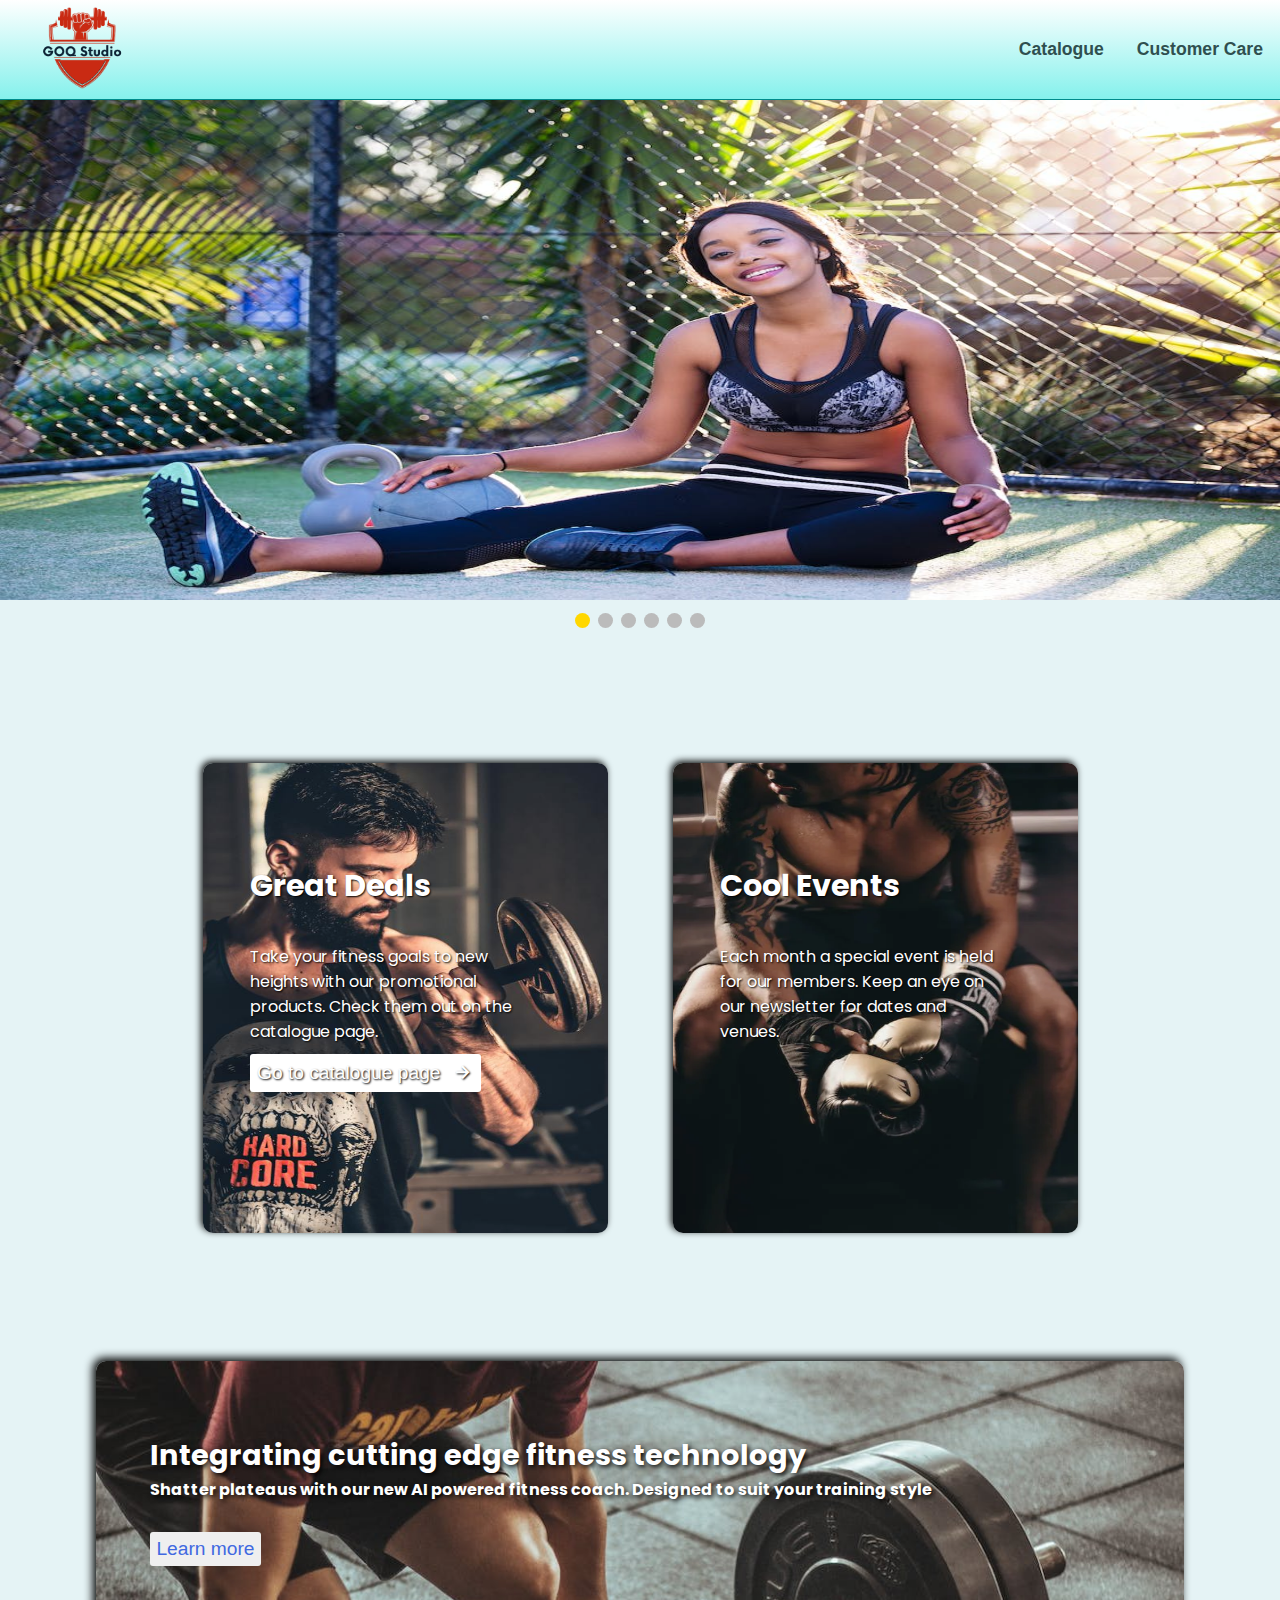
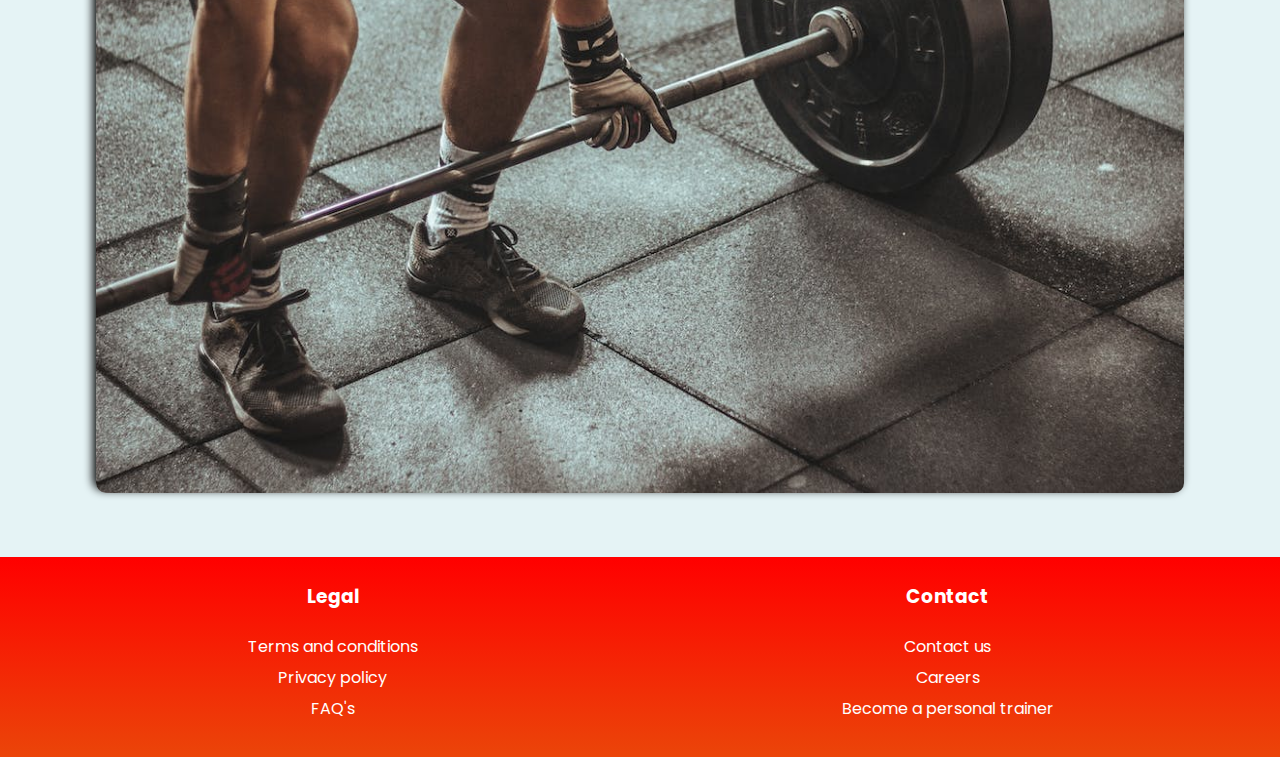
<file: index.html>
<!DOCTYPE html>
<html lang="en">
  <head>
    <meta charset="UTF-8" />
    <meta name="viewport" content="width=device-width, initial-scale=1.0" />
    <link rel="stylesheet" href="./resources/css/index.css" />
    <link
      href="https://unpkg.com/boxicons@2.1.4/css/boxicons.min.css"
      rel="stylesheet"
    />
    <title>Home page</title>
    <link
      rel="icon"
      type="image/x-icon"
      href="./resources/images/favicon (2).ico"
    />
  </head>
  <body>
    <header>
      <nav class="navBar desktop">
        <div class="logo-box">
          <img
            src="./resources/images/goq_logo.png"
            class="logo-pic"
            alt="logo-pic"
          />
        </div>
        <ul class="navLinks desk-links">
          <li><a href="aCatalogue.html">Catalogue</a></li>
          <li>
            <a href="customer.html">Customer Care</a>
          </li>
        </ul>
      </nav>
      <nav class="navBar mobile">
        <div class="logo-box">
          <img
            src="./resources/images/goq_logo.png"
            class="logo-pic"
            alt="logo-pic"
          />
        </div>
        <div class="hamburger-menu">
          <i class="bx bx-menu"></i>
        </div>
        <ul class="navLinks ham-links">
          <i class="bx bx-x"></i>
          <li><a href="aCatalogue.html">Catalogue</a></li>
          <li>
            <a href="customer.html">Customer Care</a>
          </li>
        </ul>
      </nav>
    </header>
    <div class="slider-box">
      <div class="slider">
        <div class="img-box">
          <img src="./resources/images/lady-train.jpeg" alt="gym-pic" />
          <span class="caption 0">Stay balanced</span>
        </div>
        <div class="img-box">
          <img src="./resources/images/gym-mix.jpg" alt="gym-pic" />
          <span class="caption 1">Get professional nutritional advice</span>
        </div>
        <div class="img-box">
          <img src="./resources/images/drawing.jpeg" alt="gym-pic" />
          <span class="caption 2">Get motivated</span>
        </div>
        <div class="img-box">
          <img src="./resources/images/spot-train.jpeg" alt="gym-pic" />
          <span class="caption 3">Get a tailored training programme</span>
        </div>
        <div class="img-box">
          <img src="./resources/images/gym-rope.jpg" alt="gym-pic" />
          <span class="caption 4">Get fit</span>
        </div>
        <div class="img-box">
          <img src="./resources/images/fit-healthy.jpeg" alt="gym-pic" />
          <span class="caption 5">Stay healthy</span>
        </div>
      </div>
      <div class="navBtn-box">
        <span class="dot 0 activeBtn"></span>
        <span class="dot 1"></span>
        <span class="dot 2"></span>
        <span class="dot 3"></span>
        <span class="dot 4"></span>
        <span class="dot 5"></span>
      </div>
    </div>
    <div class="about-box">
      <div class="about">
        <div class="about-us">
          <img src="./resources/images/curl.jpeg" alt="train" />
          <div class="img-caption">
            <h2 class="img-title">Great Deals</h2>
            <p>
              Take your fitness goals to new heights with our promotional
              products. Check them out on the catalogue page.
            </p>
            <a href="aCatalogue.html" class="catalogue-link"
              >Go to catalogue page <i class="bx bx-right-arrow-alt"></i
            ></a>
          </div>
        </div>
        <div class="promotion">
          <img src="./resources/images/lean.jpeg" alt="train-gloves" />
          <div class="img-caption">
            <h2 class="img-title">Cool Events</h2>
            <p>
              Each month a special event is held for our members. Keep an eye on
              our newsletter for dates and venues.
            </p>
          </div>
        </div>
      </div>
    </div>
    <div class="img-detail-box">
      <div class="img-detail">
        <div class="img-detail-info">
          <img
            src="./resources/images/squat_barbell.jpeg"
            class="detail-pic"
            alt="gym-pic"
          />
          <div class="img-detail-caption">
            <p class="img-detail-title">
              Integrating cutting edge fitness technology
            </p>
            <p class="img-detail-description">
              Shatter plateaus with our new AI powered fitness coach. Designed
              to suit your training style
            </p>
            <button class="img-detail-btn">Learn more</button>
          </div>
        </div>
      </div>
    </div>
    <footer class="footer">
      <div class="footer-box">
        <div class="footer-1">
          <h3 class="footerSub-1">Legal</h3>
          <p>Terms and conditions</p>
          <p>Privacy policy</p>
          <p>FAQ's</p>
        </div>
        <div class="footer-2">
          <h3 class="footerSub-2">Contact</h3>
          <p>Contact us</p>
          <p>Careers</p>
          <p>Become a personal trainer</p>
        </div>
      </div>
    </footer>
    <script src="./resources/javaScript/index.js"></script>
  </body>
</html>
</file>
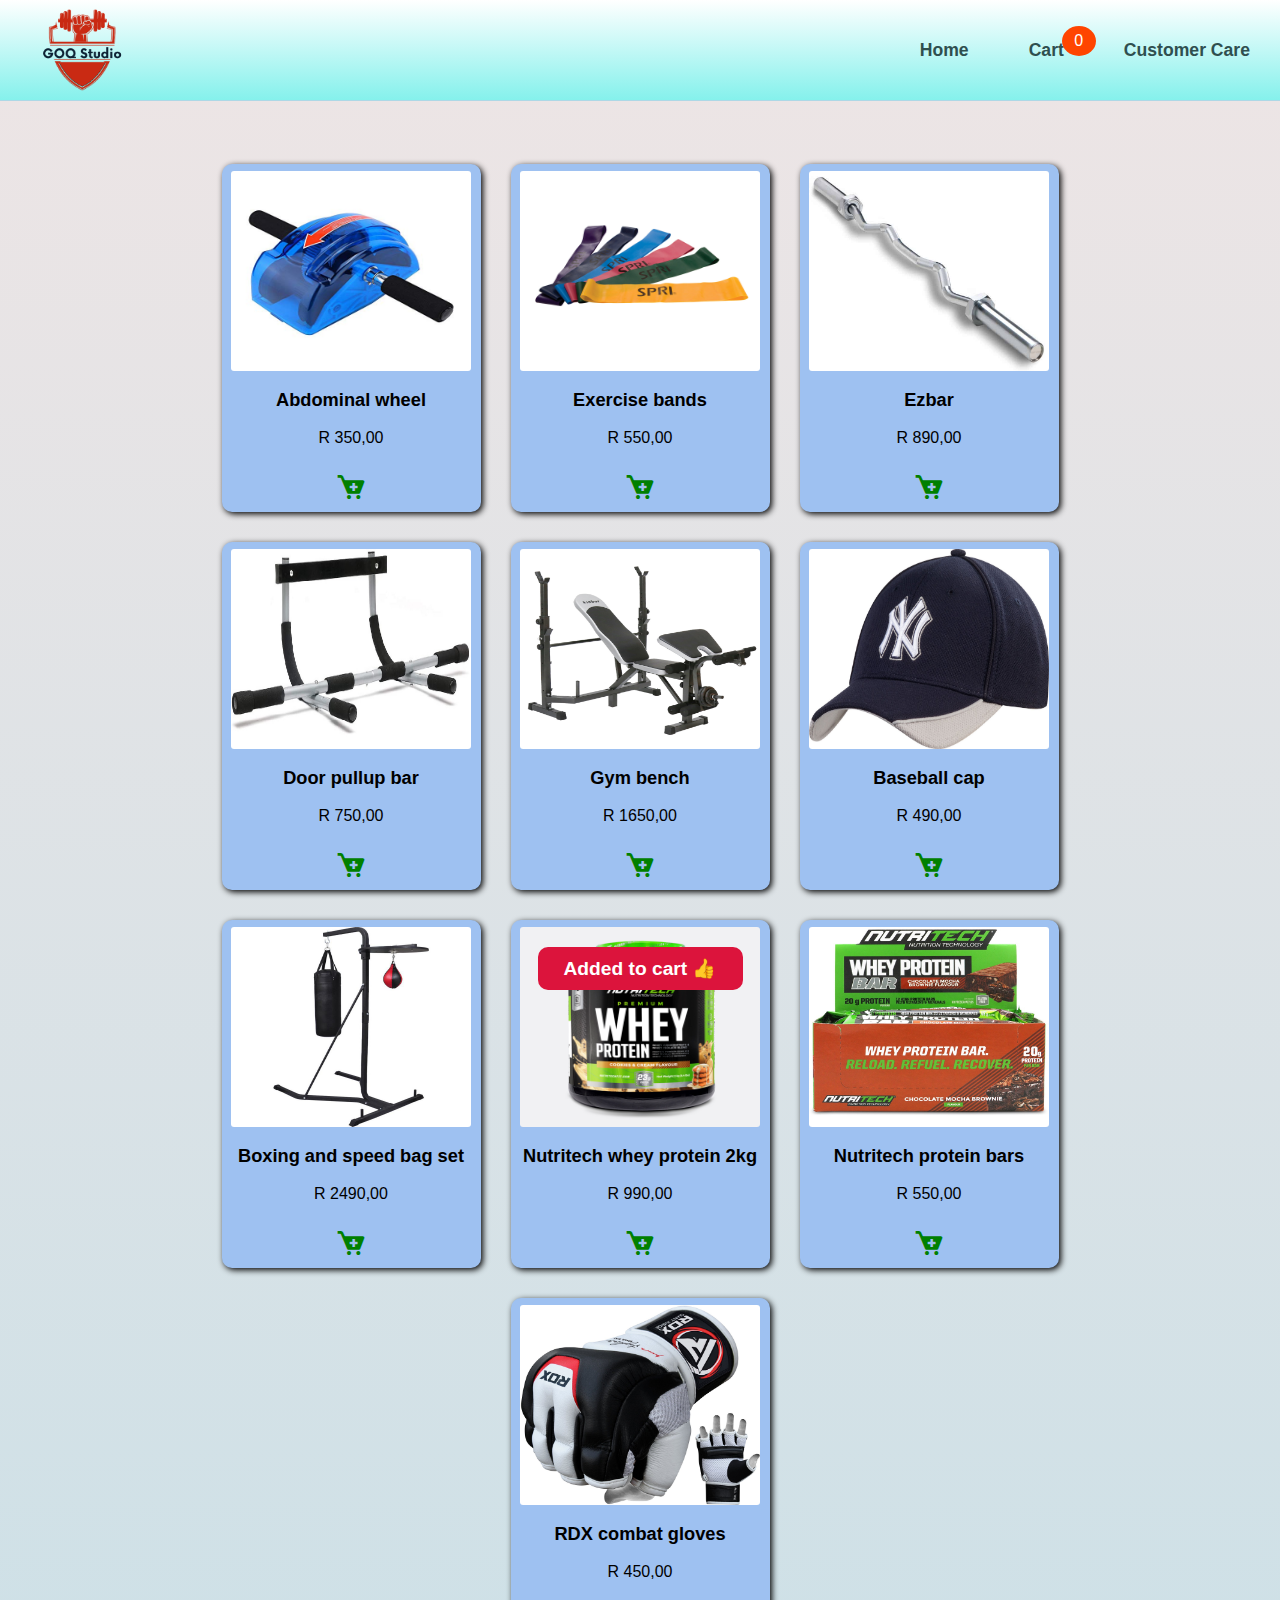
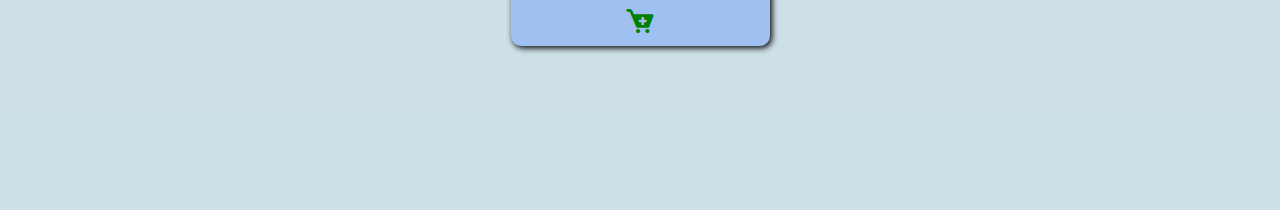
<file: aCatalogue.html>
<!DOCTYPE html>
<html lang="en">
  <head>
    <meta charset="utf-8" />
    <meta name="viewport" content="width=device-width, initial-scale=1" />
    <link
      href="https://unpkg.com/boxicons@2.1.4/css/boxicons.min.css"
      rel="stylesheet"
    />
    <link rel="stylesheet" href="resources/css/cart.css" type="text/css" />
    <link rel="stylesheet" href="resources/css/catalogue.css" type="text/css" />
    <title>Catalogue page</title>
    <link
      rel="icon"
      type="image/x-icon"
      href="./resources/images/favicon (2).ico"
    />
  </head>

  <body>
    <div class="confirmation-wrapper hide"></div>
    <div class="confirmation-msg">
      <h2 class="c-title">Thank you for your purchase</h2>
        <!-- confirmation message to the customer -->
      <p class="c-msg">
        The contents of your shopping cart are displayed below. Our sales team
        will contact you shortly to process your order. If for any reason you
        would like to cancel your order then the cancel button can be clicked.
        If not click the proceed button.
      </p>
      <div class="confirm-total-container">
        <p class="confirm-total-title">Total:</p>
        <p class="confirm-total-box">
          R <span class="confirm-total-amount"></span>,00
        </p>
      </div>
      <div class="order-container"></div>
      <div class="order-btn-container">
        <button class="cancel-btn">Cancel</button>
        <button class="ok-btn">Proceed</button>
      </div>
    </div>
    <header>
      <nav class="navBar desktop">
        <div class="logo-box">
          <img
            src="./resources/images/goq_logo.png"
            class="logo-pic"
            alt="logo-pic"
          />
        </div>
        <ul class="navLinks desk-links">
          <li><a href="index.html">Home</a></li>
          <li class="cartCount">
              <!-- click the link to open the shopping cart -->
            <a class="open-cart">Cart</a> <span class="count">0</span>
          </li>
          <li>
            <a href="customer.html">Customer Care</a>
          </li>
        </ul>
      </nav>
      <!--Navbar for smaller screen widths-->
      <nav class="navBar mobile">
        <div class="logo-box">
          <img
            src="./resources/images/goq_logo.png"
            class="logo-pic"
            alt="logo-pic"
          />
        </div>
        <div class="hamburger-menu">
          <i class="bx bx-menu"></i>
        </div>
        <ul class="navLinks ham-links">
          <i class="bx bx-x"></i>
          <li><a href="index.html">Home</a></li>
          <li class="cartCount">
            <a class="open-cart">Cart</a> <span class="count">0</span>
          </li>
          <li>
            <a href="customer.html">Customer Care</a>
          </li>
        </ul>
      </nav>
    </header>
    <div class="product-container">
      <!-- the products are added dynamically after being retrieved from sessionStorage -->
      <div class="catalogueList"></div>
    </div>

    <!-- cart-display that appears when the cart button is clicked -->
    <div class="cart-container">
      <h2 class="cart-title">Items in cart</h2>
      <!-- cart content that the user has chosen will appear here -->
      <div class="cart-content">
        <!-- <div class="cart-box"></div> -->
      </div>
      <!-- Total -->
      <div class="total">
        <div class="total-title">Total</div>
        <div class="total-price">R 0,00</div>
      </div>
      <!--Buy button-->
      <button type="button" class="btn-buy">Pay now</button>
      <!--Cart close-->
      <i class="bx bx-x-circle" id="close-cart"></i>
    </div>

    <!--added to cart alert message-->
    <div class="add-box">
      <div class="add-msg">Added to cart 👍</div>
    </div>

    <!-- cancel order message -->
    <div class="cancel-box">
      <div class="cancel-msg confirm-modal">
        Your order has been cancelled 😥
      </div>
    </div>

    <!-- thank you order message -->
    <div class="thank-box">
      <div class="thank-msg confirm-modal">
        Your order has been captured successfully 😀
      </div>
    </div>
    <footer></footer>

    <script
      type="text/javascript"
      src="resources/javaScript/cartDisplay.js"
    ></script>
    <script type="text/javascript" src="resources/javaScript/cart.js"></script>
  </body>
</html>
</file>
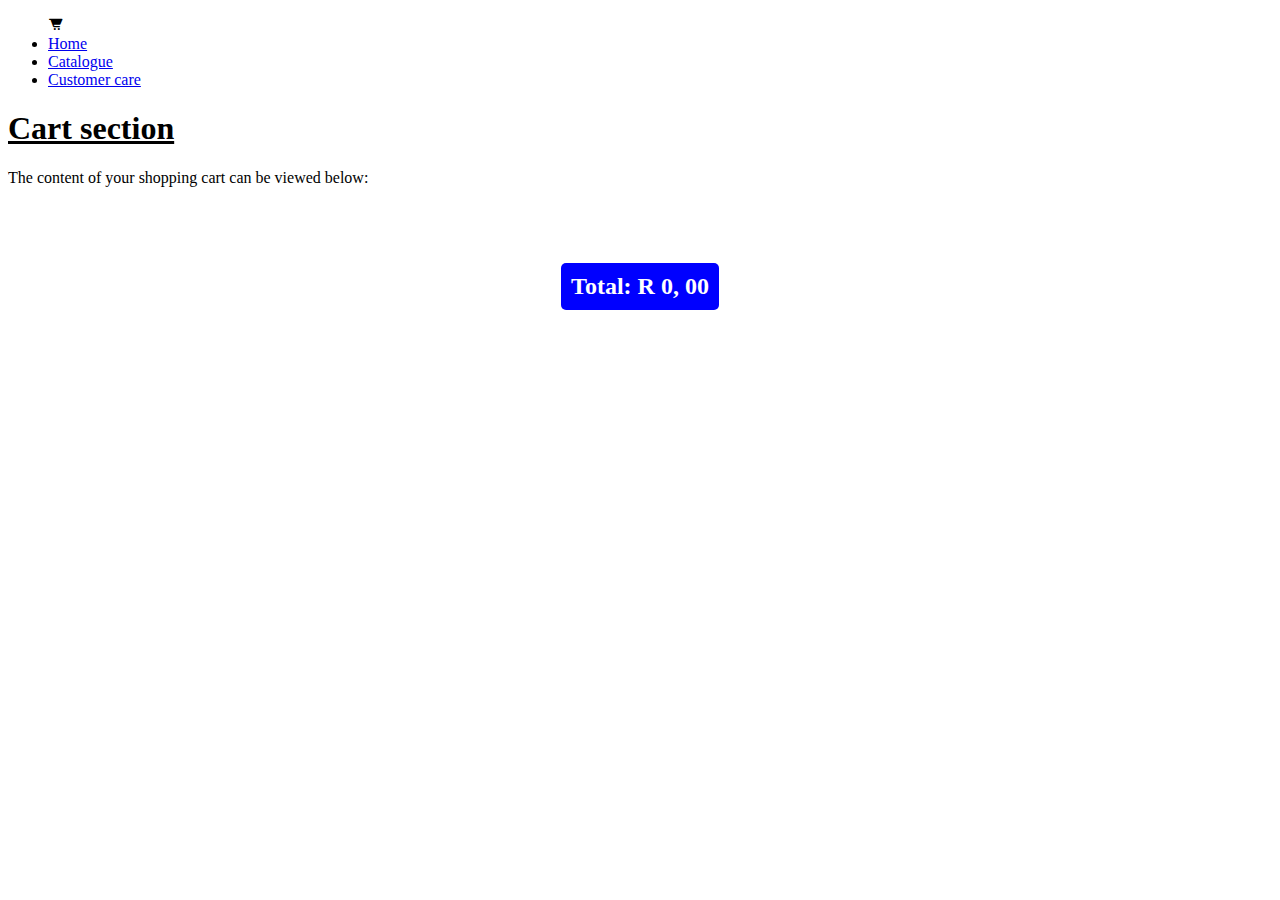
<file: cart.html>
<!DOCTYPE html>
<html lang="en">
  <head>
    <title>The Cart Section</title>
    <meta charset="utf-8" />
    <meta name="viewport" content="width=device-width, initial-scale=1" />
    <link
      href="https://unpkg.com/boxicons@2.1.4/css/boxicons.min.css"
      rel="stylesheet"
    />
    <link rel="stylesheet" type="text/css" href="resources/css/cart.css" />
  </head>

  <body>
    <nav class="mainNav">
      <ul class="navLinks">
        <i class="bx bxs-cart-alt"></i>
        <li><a href="index.html">Home</a></li>
        <li><a href="aCatalogue.html">Catalogue</a></li>
        <li><a href="customer.html">Customer care</a></li>
      </ul>
    </nav>
    <h1>
      <u>Cart section </u>
    </h1>
    <p>The content of your shopping cart can be viewed below:</p>
    <div class="totalContainer">
    <h2 class="finalTotal">Total: <span class="grandTotal">R 0, 00</span></h2>
    </div>
    <!-- the selected products are dynamically rendered to the page after being retrieved from sessionStorage -->
    <div class="product-container"></div>
    
      <script src="./resources/javaScript/cartDisplay.js"></script>
    </div>
  </body>
</html>
</file>
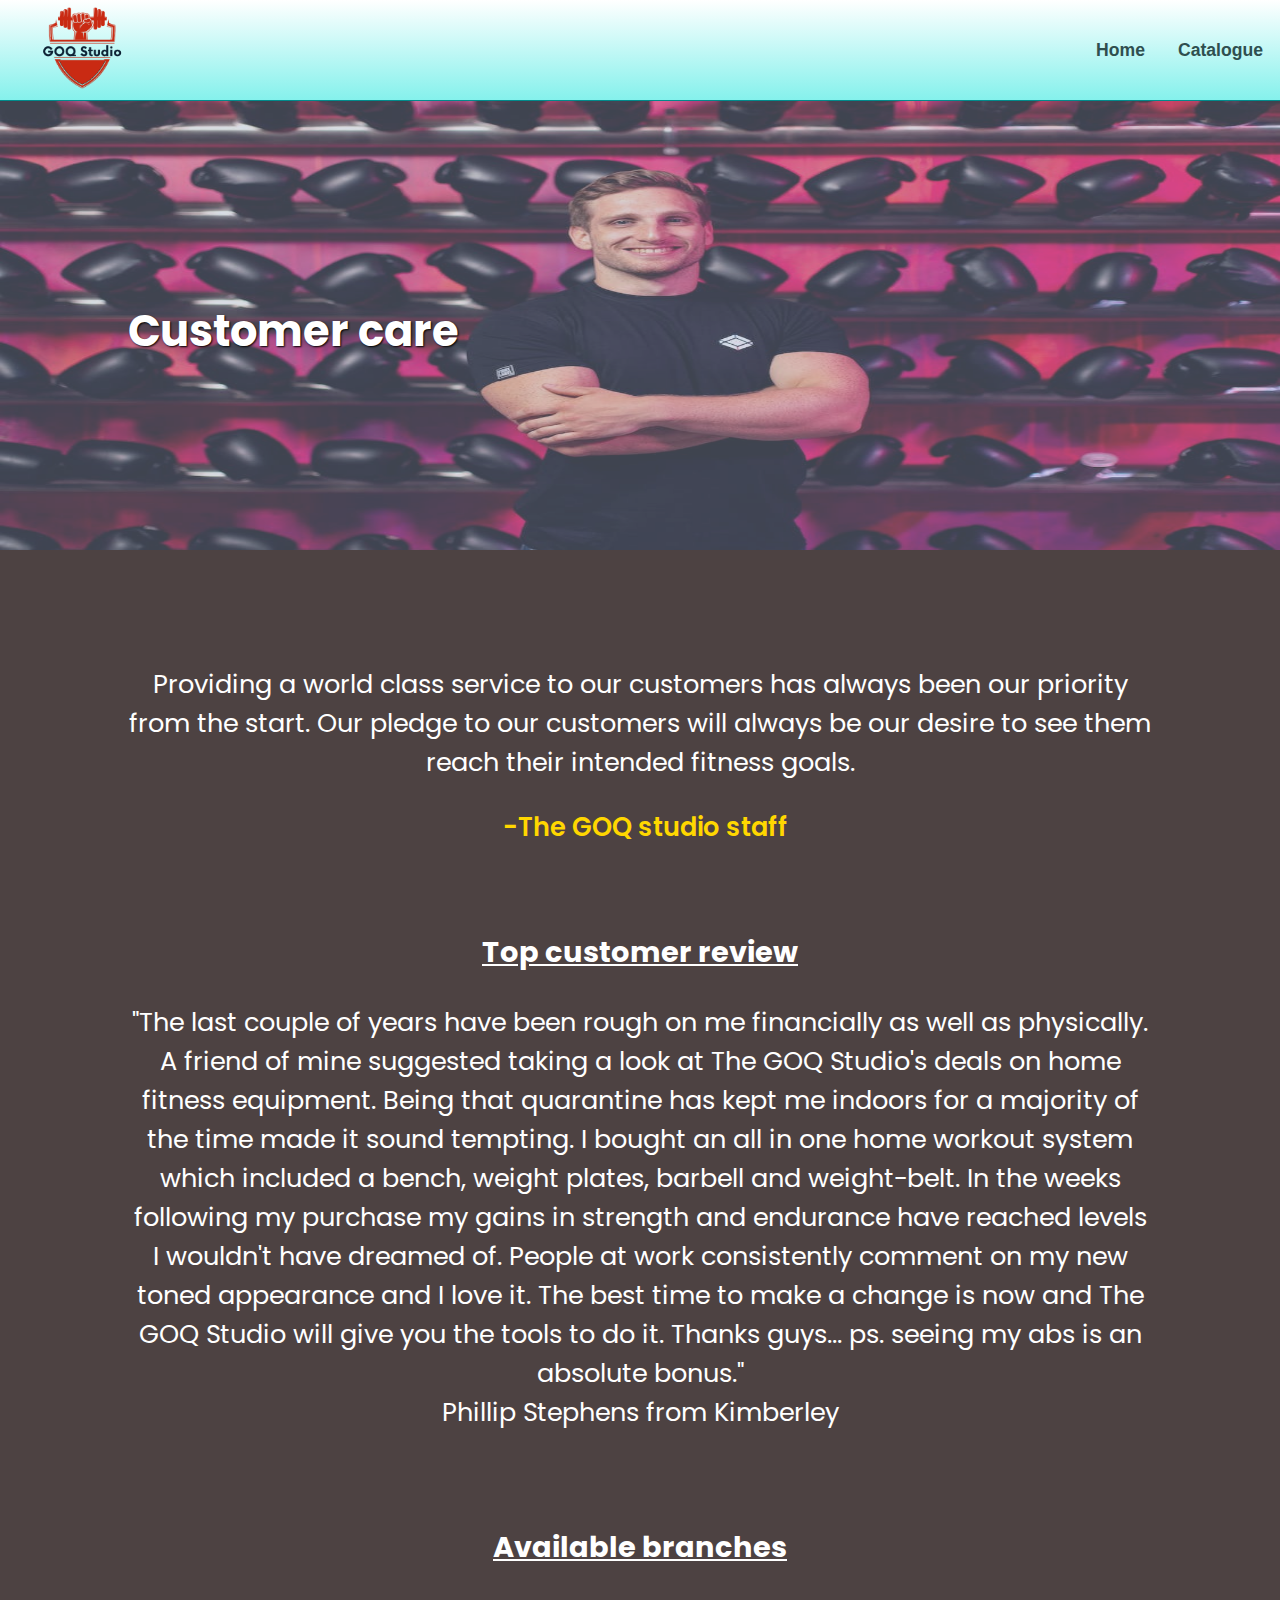
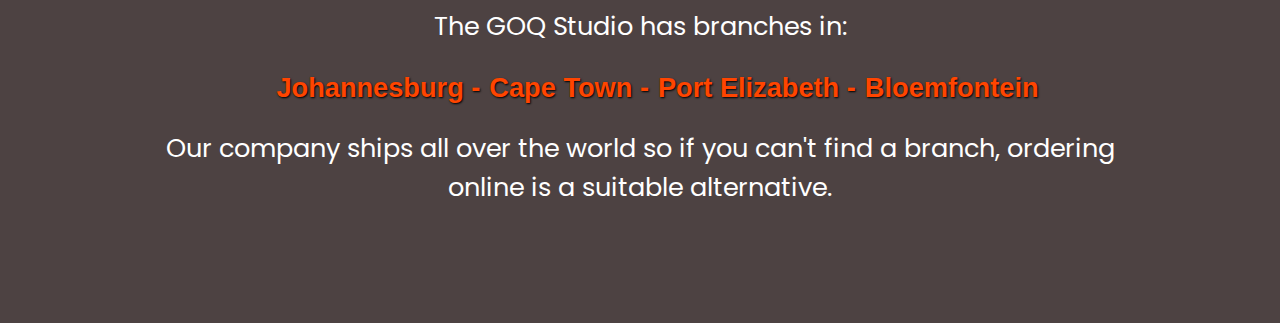
<file: customer.html>
<!DOCTYPE html>
<html lang="en">
  <head>
    <link
    rel="icon"
    type="image/x-icon"
    href="./resources/images/favicon (2).ico"
  />
    <title>Customer Care</title>
    <meta charset="utf-8" />
    <meta name="viewport" content="width=device-width, initial-scale=1" />
    <link
      href="https://unpkg.com/boxicons@2.1.4/css/boxicons.min.css"
      rel="stylesheet"
    />
    <link rel="stylesheet" href="resources/css/customer.css" type="text/css" />
  </head>
  <body>
    <header>
      <nav class="navBar desktop">
        <div class="logo-box">
          <img
            src="./resources/images/goq_logo.png"
            class="logo-pic"
            alt="logo-pic"
          />
        </div>
        <ul class="navLinks desk-links">
          <li><a href="index.html">Home</a></li>
          <li>
            <a href="aCatalogue.html">Catalogue</a>
          </li>
        </ul>
      </nav>
      <!--Navbar for smaller screen widths-->
      <nav class="navBar mobile">
        <div class="logo-box">
          <img
            src="./resources/images/goq_logo.png"
            class="logo-pic"
            alt="logo-pic"
          />
        </div>
        <div class="hamburger-menu">
          <i class="bx bx-menu"></i>
        </div>
        <ul class="navLinks ham-links">
          <i class="bx bx-x"></i>
          <li><a href="index.html">Home</a></li>
          <li>
            <a href="aCatalogue.html">Catalogue</a>
          </li>
        </ul>
      </nav>
    </header>
   <div class="customer-header-img">
     <!--Customer care page and reviews-->
    <h1 class="main-title">Customer care</h1>
    <img
      src="resources/images/boxing-pic.jpeg"
      alt="personal-trainer"
      class="pic1"
    />
   </div>

   <div class="main-content">
    <div class="container1">
      <p>
        Providing a world class service to our customers has always been our
        priority from the start. Our pledge to our customers will always be our
        desire to see them reach their intended fitness goals. 
        <p class="companyQuote">-The GOQ studio staff</p>
      </p>
    </div>
    <div class="container2">
      <h3><u>Top customer review</u></h3>
      <p>
        "The last couple of years have been rough on me financially as well as
        physically. A friend of mine suggested taking a look at The GOQ Studio's
        deals on home fitness equipment. Being that quarantine has kept me
        indoors for a majority of the time made it sound tempting. I bought an
        all in one home workout system which included a bench, weight plates,
        barbell and weight-belt. In the weeks following my purchase my gains in
        strength and endurance have reached levels I wouldn't have dreamed of.
        People at work consistently comment on my new toned appearance and I
        love it. The best time to make a change is now and The GOQ Studio will
        give you the tools to do it. Thanks guys... ps. seeing my abs is an
        absolute bonus."<br />
        Phillip Stephens from Kimberley
      </p>
    </div>
    <div class="container3">
      <h4><u>Available branches</u></h4>
      <p>The GOQ Studio has branches in:</p>
      <ul id="branches">
        <li class="city">Johannesburg -</li>
        <li class="city">Cape Town -</li>
        <li class="city">Port Elizabeth -</li>
        <li class="city">Bloemfontein</li>
      </ul>
      <p>
        Our company ships all over the world so if you can't find a branch,
        ordering online is a suitable alternative.
      </p>
    </div>
   </div>
  
    <script src="./resources/javaScript/customer.js"></script>
  </body>
</html>
</file>
<file: resources/css/index.css>
@import url("https://fonts.googleapis.com/css2?family=Poppins:wght@300&display=swap"); /* custom css font */

* {
  box-sizing: border-box;
  /*this prevents paddings and margins from adding to actual size of the elements*/
  margin: 0;
  padding: 0;
}

html,
body {
  margin: auto;
  font-family: "Poppins", sans-serif;
  height: auto;
  background-color: rgb(229, 243, 245);
}

.navBar {
  display: flex;
  justify-content: space-between;
  align-items: center;
  height: 100px;
  width: 100%;
  position: fixed;
  top: 0;
  background: linear-gradient(#fff, rgb(133, 241, 236));
  border-bottom: 1px solid darkcyan;
  z-index: 3;
}

ul li {
  list-style-type: none;
  /* removes default list-style-type*/
  display: inline;
  /* turns a block element into an inline element*/
  font-weight: bolder;
  font-family: Verdana, Geneva, Tahoma, sans-serif;
  padding-right: 5px;
}

.navLinks {
  text-align: center;
}

.logo-box {
  padding-top: 3px;
}

.logo-box > .logo-pic {
  margin-left: -16%;
}

.logo-pic {
  transform: scale(0.35);
}

li a {
  color: darkslategrey;
  text-decoration: none;
  margin: 0 12px 0 12px;
  font-size: 1.1rem;
}

li a:hover {
  color: gold;
  text-shadow: 1px 1px 2px black;
}

/* the mobile menu is invisible until the screen width gets to a certain width */
.mobile {
  display: none;
}

.hamburger-menu {
  display: none;
  padding-right: 16px;
}

.ham-links {
  position: absolute;
  top: -100%;
  overflow: hidden;
  opacity: 0;
  width: 100vw;
  transition: opacity 1.1s;
}

.active {
  top: -1px;
  opacity: 1;
  height: 140px;
  display: flex;
  flex-direction: column;
  align-items: center;
  justify-content: space-around;
  background-color: rgb(145, 236, 248);
  padding-left: 0;
}

.bx-x {
  position: absolute;
  top: 5%;
  right: 1.5%;
  transform: scale(2.4);
  color: white;
  cursor: pointer;
}

.bx-menu {
  transform: scale(2.2);
  cursor: pointer;
  color: red;
  text-shadow: 0.5px 0.5px 0.5px black;
}

.slider-box {
  margin-top: 100px;
}

.slider {
  width: 100%;
  height: 510px;
  position: relative;
}

.slider img {
  width: 100%;
  height: 500px;
  position: absolute;
  top: 0;
  left: 0;
  transition: 1.3s;
}

.caption {
  position: absolute;
  font-size: 2rem;
  font-weight: 700;
  text-shadow: 1px 1px 2px #000;
  top: 25px;
  left: 35px;
  color: #fff;
  opacity: 0;
  z-index: 2;
}

.slider img:first-child {
  z-index: 1;
}

.navBtn-box {
  text-align: center;
  position: relative;
}

.dot {
  cursor: pointer;
  height: 15px;
  width: 15px;
  margin: 0 2px;
  background-color: #bbb;
  border-radius: 50%;
  display: inline-block;
  justify-content: center;
}

.activeBtn,
.dot:hover {
  background-color: gold;
}

.about-box {
  max-width: 1000px;
  margin: 10% auto;
}

.about {
  display: flex;
  flex-wrap: wrap;
  justify-content: center;
  gap: 20px;
  margin: 10% auto;
}

.about-us,
.promotion {
  width: 450px;
  height: 470px;
  position: relative;
}

.about-us {
  display: flex;
  justify-content: center;
}

.promotion {
  display: flex;
  justify-content: center;
}

.about-us img,
.promotion img {
  width: 90%;
  height: 100%;
  opacity: 0.95;
  border-radius: 10px;
  box-shadow: -2px -2px 7px #000;
}

.img-title {
  font-size: 1.9rem;
  margin-bottom: 35px;
}

.img-caption {
  position: absolute;
  display: flex;
  flex-direction: column;
  align-items: flex-start;
  top: 80px;
  left: 50px;
  width: 70%;
  color: white;
  text-shadow: 1px 1px 2px black;
  padding: 20px;
  border-radius: 10px;
  z-index: 2;
}

.img-caption p {
  margin-bottom: 10px;
}

.catalogue-link {
  display: flex;
  align-items: center;
  text-decoration: none;
  background-color: white;
  font-weight: 500;
  font-size: 1.2rem;
  color: #fff;
  padding: 7px;
  width: fit-content;
  border-radius: 3px;
  font-family: Arial, Helvetica, sans-serif, "Lucida Sans", Arial, sans-serif;
  animation: linkColor 5s linear 0.5s infinite;
  transition: 0.2s;
}

.catalogue-link:hover {
  color: gold;
  background-color: #fff;
  transform: scale(0.95);
}

.bx-right-arrow-alt {
  margin-left: 9px;
  font-size: 1.5rem;
}

.img-detail-box {
  display: flex;
  justify-content: center;
  width: 100%;
  margin: 2rem auto;
}

.img-detail {
  display: flex;
  justify-content: center;
  max-width: 85%;
  position: relative;
}

.img-detail-title {
  font-size: 1.8rem;
}

.img-detail-info img {
  width: 100%;
  height: 100%;
  border-radius: 10px;
  box-shadow: -3px -3px 10px #000;
}

.img-detail-caption {
  position: absolute;
  width: 90%;
  color: #fff;
  font-weight: 700;
  top: 10%;
  left: 5%;
  text-shadow: 2px 2px 5px #000;
}

.img-detail-btn {
  margin-top: 3%;
  color: royalblue;
  padding: 6px;
  font-weight: 500;
  font-size: 1.2rem;
  border: none;
  border-radius: 3px;
  font-family: Arial, Helvetica, sans-serif, "Lucida Sans", Arial, sans-serif;
  cursor: pointer;
  transition: 0.2s;
}

.img-detail-btn:hover {
  color: orangered;
  background-color: lightgray;
  transform: scale(0.95);
}

@keyframes linkColor {
  0% {
    background-color: black;
  }
  50% {
    background-color: darkblue;
  }
  100% {
    background-color: darkgreen;
  }
}

.footer {
  position: relative;
  margin-top: 5%;
}

.footer .footer-box {
  height: 200px;
  width: 100%;
  background: linear-gradient(red, rgb(235, 69, 9));
  display: flex;
  padding: 25px;
}

.footer-1,
.footer-2 {
  width: 50%;
  display: flex;
  flex-direction: column;
  color: #fff;
  text-align: center;
}

.footerSub-1,
.footerSub-2 {
  margin-bottom: 20px;
}

.footer p {
  margin: 3px 0;
}

@media (max-width: 936px) {
  .footerSub-1,
  .footerSub-2 {
    font-size: 1rem;
  }

  .footer-1 p,
  .footer-2 p {
    font-size: 0.9rem;
  }
}

@media (max-width: 580px) {
  .img-detail-title {
    font-size: 1.3rem;
  }
  .img-detail-description {
    font-size: 0.9rem;
  }

  .img-detail-btn {
    font-size: 0.9rem;
    padding: 4px;
  }
}

@media (max-width: 402px) {
  .catalogue-link {
    transform: scale(0.75);
    width: 250px;
  }
}

@media (max-width: 730px) {
  .mobile {
    display: flex;
  }

  .hamburger-menu {
    display: block;
  }

  .navLinks.desk-links {
    display: none;
  }

  .logo-pic {
    transform: scale(0.3);
  }

  .logo-box > .logo-pic {
    margin-left: -22%;
  }

  .logo-box {
    padding-top: -10px;
  }

  .desktop {
    display: none;
  }
}
</file>
<file: resources/css/cart.css>
.totalContainer {
  /* Center all the contents of the totalContainer by making it a flex container and using justify-content */
  display: flex;
  justify-content: center;
}

.total {
  /* specify the height of the total */
  height: 40px;
}

.total-title {
  font-weight: 700;
  font-size: 1.3rem;
  border-top: 1px solid lightslategrey;
}

.total-price {
  color: darkblue;
  font-weight: 700;
  font-size: 1.2rem;
}

.btn-buy {
  margin-top: 14px;
  background-color: darkgreen;
  font-weight: 700;
  font-size: 0.8rem;
  color: white;
  padding: 6px 0;
  width: 90%;
  border: none;
  border-radius: 5px;
  cursor: pointer;
  transition: 0.5s;
}

/* when the btn-buy is hovered over by the user's mouse then the style declaration below will be applied */
.btn-buy:hover {
  background-color: rgb(83, 233, 83);
  color: black;
  border: 1px solid black;
}

.finalTotal {
  background-color: blue;
  color: white;
  position: fixed;
  padding: 10px;
  border-radius: 5px;
  top: 27%;
  z-index: 1;
}

.product-container {
  display: flex;
  flex-wrap: wrap;
  justify-content: center;
  gap: 20px;
  margin: 11% 0;
  z-index: -1;
}

.cart-title {
  color: darkblue;
  padding-bottom: 4px;
  border-bottom: 1px solid darkgray;
}

.cart-item {
  display: flex;
  flex-direction: column;
  background-color: white;
  width: 90%;
  height: 170px;
  border: 2px solid darkgray;
  padding: 10px;
  border-radius: 5px;
  margin: 5px auto;
  position: relative;
}

.cart-content {
  height: 470px;
  overflow: auto;
  margin-bottom: 10px;
}

.cart-content::-webkit-scrollbar {
  display: none;
}

.cart-details {
  display: flex;
  width: 90%;
  flex-direction: column;
  margin-left: 3%;
}

.item-name {
  font-weight: 700;
}

.quantity-adjuster {
  display: flex;
  align-items: center;
  justify-content: center;
  margin-top: 10px;
}

.delete {
  position: absolute;
  font-size: 1.8rem;
  top: 5px;
  right: 5px;
  color: crimson;
  cursor: pointer;
}

.reduce,
.increase {
  font-size: 1.5rem;
  color: blue;
  cursor: pointer;
}

.quantity-count {
  margin: 0 7px;
}

/* the media query adjusts the height of the cart content element to 840px when the height of the screen is 1000px or greater */
@media (min-height: 1000px) {
  .cart-content {
    height: 840px;
  }
}
</file>
<file: resources/css/catalogue.css>
body {
  /*remove all the initial default browser styling settings i.e. margin, padding etc.*/
  margin: 0;
  padding: 0;
  box-sizing: border-box;
  font-family: "Segoe UI", Tahoma, Geneva, Verdana, sans-serif;
  background: linear-gradient(rgb(238, 229, 229), rgb(203, 224, 231));
}

.navBar {
  /*Use flexbox to position the link elements in the navBar*/
  display: flex;
  justify-content: space-between;
  align-items: center;
  width: 100%;
  position: fixed;
  top: 0;
  background: linear-gradient(#fff, rgb(133, 241, 236));
  border-bottom: 1px solid lightblue;
  z-index: 3;
}

.navLinks {
  /*Use flexbox to align the navLinks*/
  display: flex;
  justify-content: center;
  list-style-type: none;
}

a {
  /*style the links on the page*/
  text-decoration: none;
  margin: 0 30px;
  color: darkslategray;
  font-weight: 700;
  font-size: 1.1rem;
  font-family: Verdana, Geneva, Tahoma, sans-serif;
}

a:hover {
  /* changes the color and text-shadow of the link when a user hovers over it */
  color: gold;
  text-shadow: 1px 1px 2px black;
}

.confirmation-wrapper {
  background-color: rgba(0, 0, 0, 0.5);
  position: fixed;
  top: 0;
  min-height: 100%;
  min-width: 100%;
  z-index: 5;
}

.hide {
  display: none;
}

.c-title {
  color: green;
}

.c-msg {
  font-size: 1.1rem;
  font-weight: 600;
}

.confirmation-msg {
  /* Hide the confirmation message offscreen by positioning it above the viewport */
  position: fixed;
  top: -120%;
  max-width: 100%;
  height: auto;
  margin: 10px;
  background-color: lightgoldenrodyellow;
  z-index: 6;
  border-radius: 5px;
  padding: 0 15px 15px 15px;
  transition: 0.88s;
}

.showModal {
  top: 0.1%;
}

.order-container {
  height: 40vh;
  overflow: auto;
}

.confirm-total-title {
  color: darkblue;
  font-size: 1.6rem;
  font-weight: 700;
}

.confirm-total-box {
  font-size: 1.58rem;
  font-weight: 700;
}

.confirm-item {
  display: flex;
  justify-content: space-between;
  align-items: center;
  width: 85%;
  margin: 0 auto;
}

.confirm-quantity {
  font-size: 1.4rem;
  font-weight: 800;
  margin-left: 8px;
}

hr {
  width: 50%;
}

.confirm-total-container {
  display: flex;
  justify-content: center;
  align-items: center;
  gap: 8px;
  height: 40px;
  margin: 15px 0;
}

.order-btn-container {
  width: 60%;
  margin: 3% auto;
  display: flex;
  justify-content: space-between;
}

/* declare one styling declaration for both the ok-btn and the cancel-btn and just change the background-colors */
.ok-btn,
.cancel-btn {
  color: white;
  font-size: 0.99rem;
  font-weight: 600;
  padding: 8px;
  border: none;
  border-radius: 3px;
  cursor: pointer;
  transition: 0.6s;
}

.ok-btn {
  background-color: green;
}

.ok-btn:hover,
.cancel-btn:hover {
  background-color: lightgray;
  box-shadow: 1px 1px 2px #000;
  color: #000;
}

.cancel-btn {
  background-color: crimson;
}

.open-cart {
  cursor: pointer;
}

.cartCount {
  position: relative;
}

.count {
  position: absolute;
  bottom: 20%;
  right: -2%;
  background-color: orangered;
  color: white;
  width: 34px;
  text-align: center;
  border-radius: 50%;
  padding: 6px 0;
}

.cart-container {
  position: fixed;
  text-align: center;
  top: 0;
  right: -100%;
  width: 300px;
  min-height: 100vh;
  background-color: rgb(125, 226, 213);
  z-index: 5;
  transition: 0.6s;
}

.bx-x-circle {
  position: absolute;
  top: 5px;
  right: 5px;
  font-size: 1.9rem;
  font-weight: 700;
  cursor: pointer;
}

.show {
  right: 0;
}

/* set mobile menu to not display when the screen is greater than a mobile screen width */
.mobile {
  display: none;
}

.logo-box {
  display: flex;
  align-items: center;
  height: 100px;
}

.logo-box > .logo-pic {
  margin-left: -16%;
}

.logo-pic {
  transform: scale(0.35);
}

.product-container {
  max-width: 1000px;
  margin: 9rem auto;
}

.catalogueList {
  display: flex;
  flex-wrap: wrap;
  justify-content: center;
  padding: 20px;
  gap: 30px;
}

.catalogueItem {
  display: flex;
  flex-direction: column;
  align-items: center;
  justify-content: center;
  width: 245px;
  background-color: rgb(158, 193, 241);
  border-radius: 10px;
  padding: 7px;
  box-shadow: 2px 2px 6px black;
  transition: 0.5s;
}

.catalogueItem:hover {
  background-color: rgb(123, 247, 143);
  transform: scale(1.03);
}

.catalogueDetails {
  height: 100px;
  text-align: center;
}

.gym-img {
  width: 240px;
  height: 200px;
  border-radius: 3px;
}

.p-name {
  font-size: 1.14rem;
  font-weight: 700;
}

.p-price {
  font-size: 1rem;
  font-family: Verdana, Geneva, Tahoma, sans-serif;
}

.bxs-cart-add {
  font-size: 2rem;
  cursor: pointer;
  color: green;
}

.hamburger-menu {
  display: none;
  padding-right: 16px;
}

.ham-links {
  position: absolute;
  top: -100%;
  overflow: hidden;
  opacity: 0;
  width: 100%;
  transition: opacity 1.1s;
}

.active {
  top: -15px;
  opacity: 1;
  height: 140px;
  display: flex;
  flex-direction: column;
  align-items: center;
  justify-content: space-around;
  background-color: rgb(137, 211, 238);
  padding-left: 0;
}

.bx-x {
  position: absolute;
  top: 5%;
  right: 1.5%;
  transform: scale(2.4);
  color: white;
  cursor: pointer;
}

.bx-menu {
  transform: scale(2.2);
  cursor: pointer;
  color: red;
  text-shadow: 0.5px 0.5px 0.5px black;
}

@media (max-width: 800px) {
  .mobile {
    display: flex;
  }

  .hamburger-menu {
    display: block;
  }

  .navLinks.desk-links {
    display: none;
  }

  .logo-pic {
    transform: scale(0.3);
  }

  .logo-box > .logo-pic {
    margin-left: -22%;
  }

  .logo-box {
    padding-top: -10px;
  }

  .desktop {
    display: none;
  }
}

.add-box {
  display: flex;
  justify-content: center;
}

.add-msg {
  position: fixed;
  bottom: -10vh;
  background-color: crimson;
  margin: 0 auto;
  color: white;
  font-weight: bolder;
  font-size: 1.2rem;
  width: fit-content;
  padding: 10px 26px;
  border-radius: 10px;
  transition: bottom 0.3s;
}

.add-msg.reveal {
  bottom: 15vh;
}

.thank-box,
.cancel-box {
  display: flex;
  justify-content: center;
  position: fixed;
  top: -20vh;
  width: 100%;
  transition: top 0.5s;
  z-index: 10;
}

.confirm-modal {
  width: fit-content;
  padding: 18px;
  border-radius: 10px;
  font-weight: bolder;
  font-size: 1.2rem;
  background-color: lightgray;
  border: 1px solid darkblue;
}

.confirmShow {
  top: 35vh;
}
</file>
<file: resources/css/customer.css>
@import url("https://fonts.googleapis.com/css2?family=Poppins:wght@300&display=swap"); /* import a custom style */

body {
  margin: auto;
  box-sizing: border-box;
  padding: 0;
  font-family: "Poppins", sans-serif;
  background-color: #4d4242;
  color: #fff;
}

.navBar {
  display: flex;
  justify-content: space-between;
  align-items: center;
  height: 100px;
  width: 100%;
  position: fixed;
  top: 0;
  background: linear-gradient(#fff, rgb(133, 241, 236));
  border-bottom: 1px solid darkcyan;
  z-index: 6;
}

ul li {
  list-style-type: none;
  /* removes default list-style-type*/
  display: inline;
  /* turns a block element into an inline element*/
  font-weight: bolder;
  font-family: Verdana, Geneva, Tahoma, sans-serif;
  padding-right: 5px;
}

.navLinks {
  text-align: center;
}

.logo-box {
  padding-top: 3px;
}

.logo-box > .logo-pic {
  margin-left: -16%;
}

.logo-pic {
  transform: scale(0.35);
}

li a {
  color: darkslategrey;
  text-decoration: none;
  margin: 0 12px 0 12px;
  font-size: 1.1rem;
}

li a:hover {
  color: gold;
  text-shadow: 1px 1px 2px black;
}

/* keep mobile menu hidden on normal screen widths greater than 450px*/
.mobile {
  display: none;
}

.hamburger-menu {
  display: none;
  padding-right: 16px;
}

.ham-links {
  position: absolute;
  top: -100%;
  overflow: hidden;
  opacity: 0;
  width: 100vw;
  transition: opacity 1.1s;
}

.active {
  top: -16px;
  opacity: 1;
  height: 140px;
  display: flex;
  flex-direction: column;
  align-items: center;
  justify-content: space-around;
  background-color: rgb(145, 236, 248);
  padding-left: 0;
}

.bx-x {
  position: absolute;
  top: 5%;
  right: 1.5%;
  transform: scale(2.4);
  color: white;
  cursor: pointer;
}

.bx-menu {
  transform: scale(2.2);
  cursor: pointer;
  color: red;
  text-shadow: 0.5px 0.5px 0.5px black;
}

.companyQuote {
  color: gold;
  font-weight: 600;
  margin-left: 10px;
}

.customer-header-img {
  width: 100%;
  height: 450px;
  background-color: rgba(167, 183, 212, 0.9);
  margin-top: 100px;
}

.main-title {
  color: white;
  position: absolute;
  font-size: 2.7rem;
  text-shadow: 1px 1px 2px black;
  top: 270px;
  left: 10%;
  z-index: 4;
}

.pic1 {
  width: 100%;
  height: inherit;
  opacity: 0.6;
  position: relative;
}

.main-content {
  display: flex;
  flex-direction: column;
  justify-content: center;
  align-items: center;
  width: 80%;
  text-align: center;
  gap: 30px;
  margin: 7% auto;
}

h3,
h4 {
  font-size: 1.8rem;
}

p {
  font-size: 1.6rem;
}

.city {
  font-size: 1.7rem;
  color: orangered;
  text-shadow: 1px 1px 2px #000;
}

@media (max-width: 730px) {
  .mobile {
    display: flex;
  }

  .hamburger-menu {
    display: block;
  }

  .navLinks.desk-links {
    display: none;
  }

  .logo-pic {
    transform: scale(0.3);
  }

  .logo-box > .logo-pic {
    margin-left: -22%;
  }

  .logo-box {
    padding-top: -10px;
  }

  .desktop {
    display: none;
  }
}

@media (max-width: 660px) {
  .main-content {
    margin: 20% auto;
  }
}

@media (max-width: 390px) {
  .main-title {
    font-size: 2.3rem;
    left: 7%;
  }

  p {
    font-size: 1.5rem;
  }

  .city {
    font-size: 1.6rem;
  }
}
</file>
